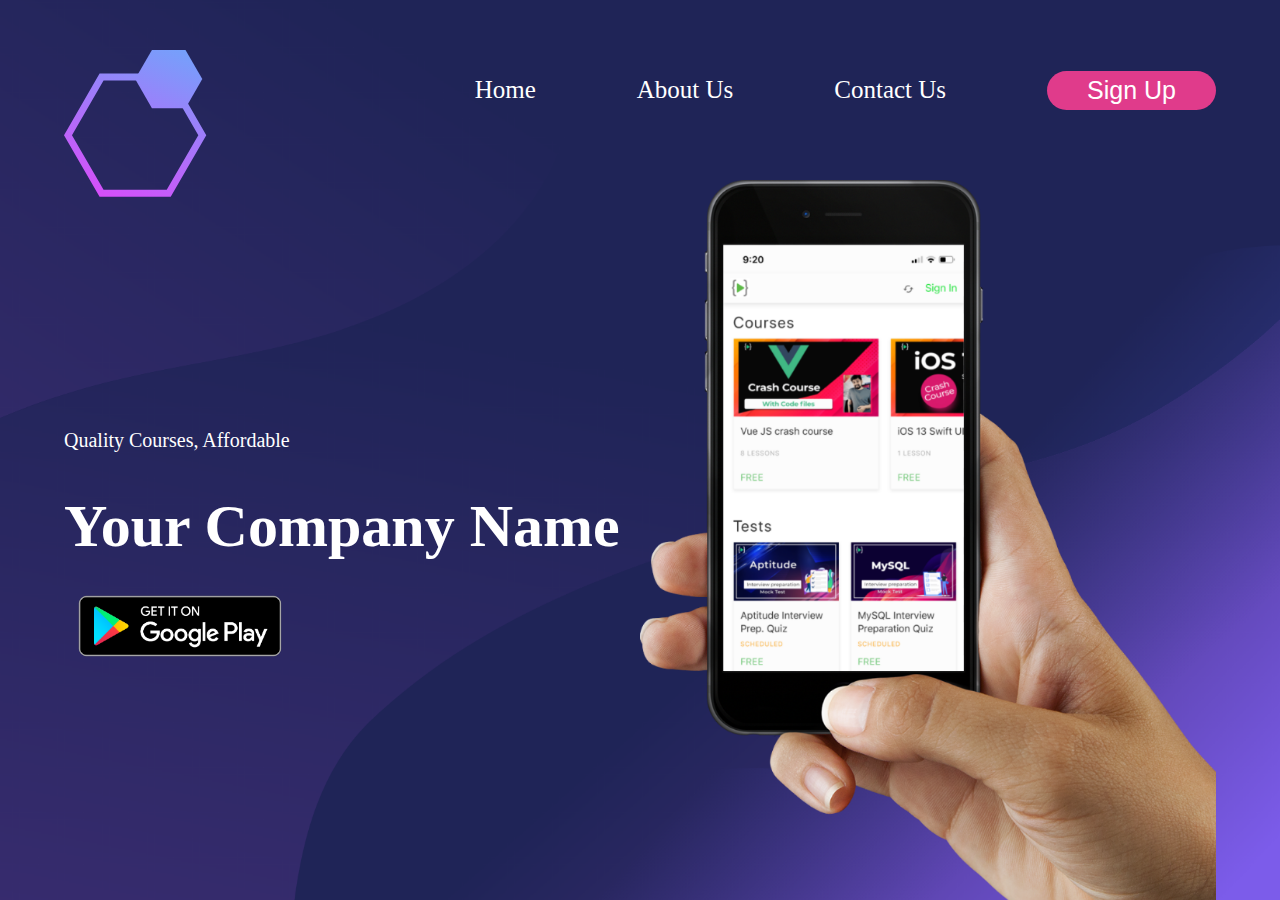
<file: CSS 2/06MobileApp/index.html>
<!DOCTYPE html>
<html lang="en">
<head>
    <meta charset="UTF-8">
    <meta http-equiv="X-UA-Compatible" content="IE=edge">
    <meta name="viewport" content="width=device-width, initial-scale=1.0">
    <title>App Landing Page</title>
    <link rel="stylesheet" href="https://cdnjs.cloudflare.com/ajax/libs/font-awesome/6.1.2/css/all.min.css" integrity="sha512-1sCRPdkRXhBV2PBLUdRb4tMg1w2YPf37qatUFeS7zlBy7jJI8Lf4VHwWfZZfpXtYSLy85pkm9GaYVYMfw5BC1A==" crossorigin="anonymous" referrerpolicy="no-referrer" />
    
    <!-- style sheet is somewhere hosted on the internet using the above link method -->

    <!-- to get the above link - go to this link:" https://cdnjs.com/libraries/font-awesome " then copy the link of the first data the paste it here. -->

    <link rel="stylesheet" href="./css/style.css">
</head>
<body>
    <!-- <h1>Hello <i class="fa-solid fa-bars"></i></h1>
    the <i> element is taken from the 'font awesome' website and the above link connects it to our page. I am using a free icon here named 'bars' -->

    <!-- Now we will see the use of navigation tag. Use of <nav> ... </nav> -->
    <nav>
        
        <div class="brand-img">
            <a href="#" class="nav-logo">
                <img src="./images/logo.png" alt="logo" class="logo">
            </a>
        </div>

        <ul class="nav-items">
            <li class="nav-item"><a href="#" class="nav-link">Home</a></li>
            <li class="nav-item"><a href="#" class="nav-link">About Us</a></li>
            <li class="nav-item"><a href="#" class="nav-link">Contact Us</a></li>
            <li class="nav-item"><button class="nav-link nav-button">Sign Up</button></li>
        </ul>
        <div class="nav-menu-icon">
            <i class="fa-solid fa-bars"></i>
        </div>
    </nav>

    <main class="container">
        <div class="col col-1">
            <p>Quality Courses, Affordable</p>
            <h1>Your Company Name</h1>
            <img src="./images/google-play-badge.png" alt="" class="google-play-img">
        </div>
        <div class="col col-2">
            <img src="./images/phone-image.png" alt="" class="phone-image">
        </div>
    </main>

</body>
</html>
</file>
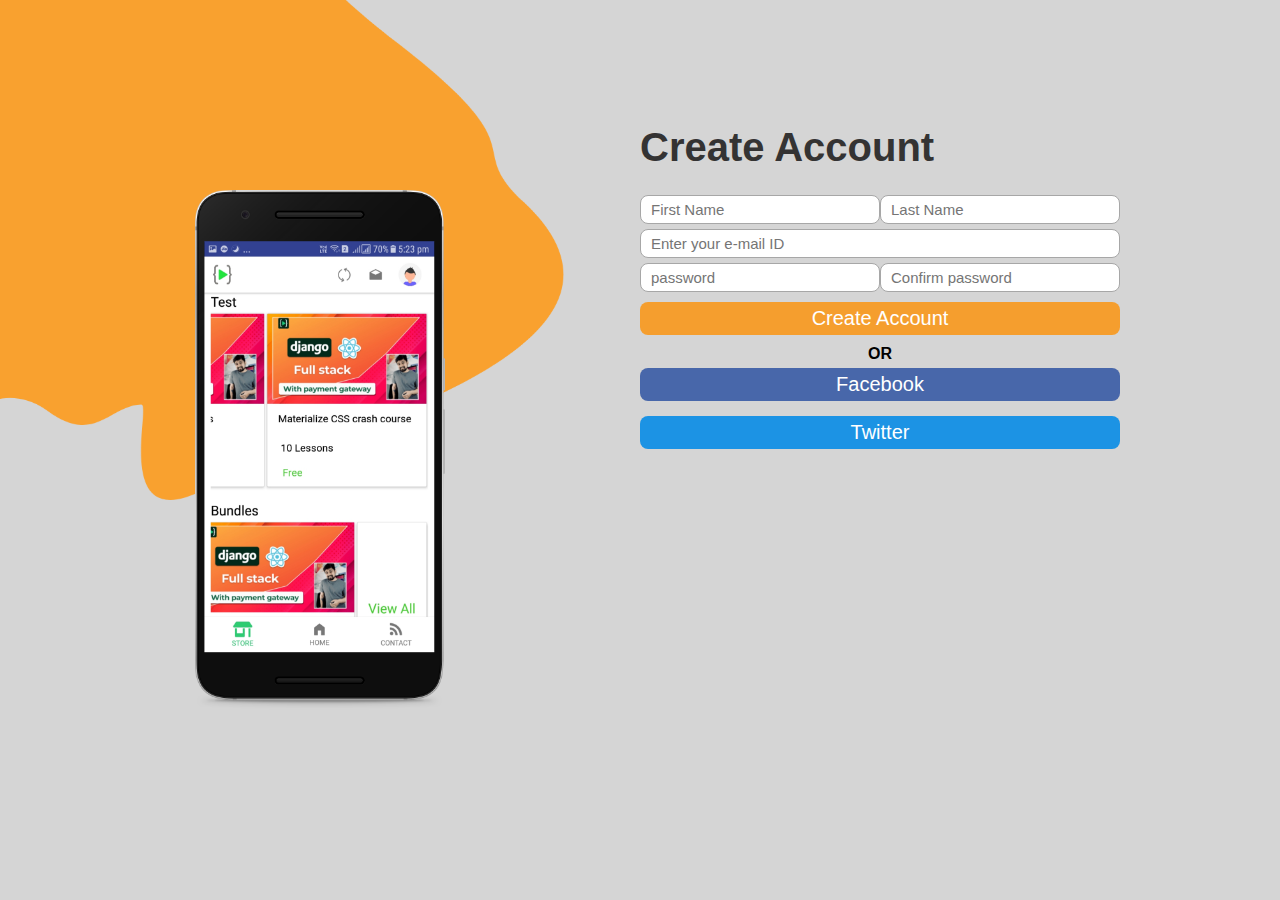
<file: CSS 2/07Registeration/index.html>
<!DOCTYPE html>
<html lang="en">
<head>
    <meta charset="UTF-8">
    <meta http-equiv="X-UA-Compatible" content="IE=edge">
    <meta name="viewport" content="width=device-width, initial-scale=1.0">
    <title>Register Page | LCO</title>
    <link rel="stylesheet" href="./css/style.css">
</head>
<body>
    <main>
        <section class="flex">
            <img src="./images/yellow-blob.png" class="image-top" alt="yellow image">
            <img src="./images/mobile.png" class="mockup" width="100px" alt="mobile">
        </section>
        <section class="flex form-section flex-column">
            <h1 class="form-header">create account</h1>
            <form action="#" method="post" class="form">
                <div class="row">
                    <input type="text" placeholder="First Name"  class="form-input">
                    <input type="text" placeholder="Last Name" class="form-input">
                </div>
                <div class="row">
                    <input type="email" placeholder="Enter your e-mail ID" class="form-input">
                </div>

                <div class="row">
                    <input type="password" placeholder="password" class="form-input">
                    <input type="text" placeholder="Confirm password" class="form-input">
                </div>

                <button class="btn btn-submit">Create Account</button>
            </form>
                <div class="flex flex-column">
                    <div class="divider">OR</div>
                    <button class="btn btn-facebook">Facebook</button>
                    <button class="btn btn-twitter">Twitter</button>
                </div>
        </section>
    </main>
</body>
</html>
</file>
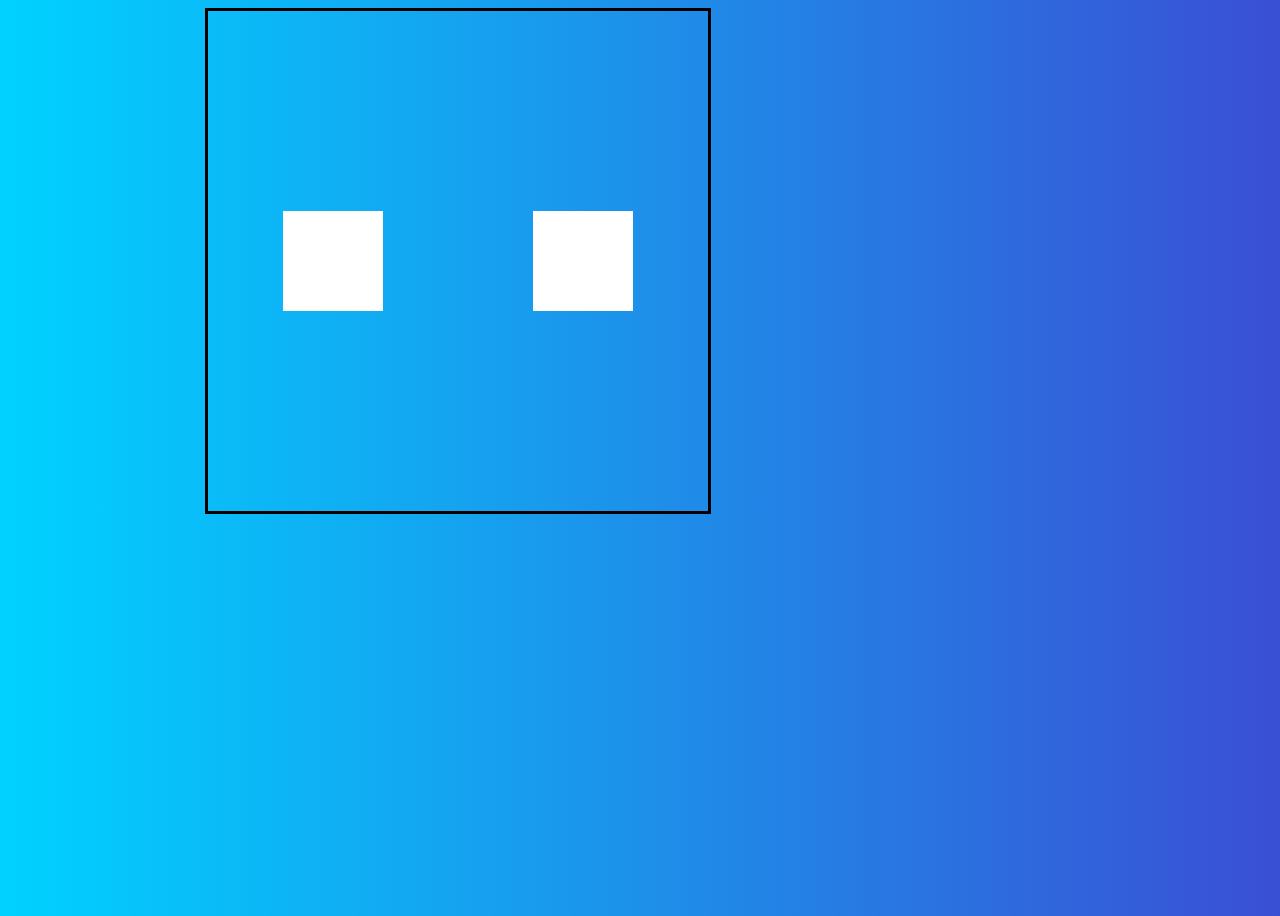
<file: CSS 2/08Animation/index.html>
<!DOCTYPE html>
<html lang="en">
<head>
    <meta charset="UTF-8">
    <meta http-equiv="X-UA-Compatible" content="IE=edge">
    <meta name="viewport" content="width=device-width, initial-scale=1.0">
    <!-- <link
    rel="stylesheet"
    href="https://cdnjs.cloudflare.com/ajax/libs/animate.css/4.1.1/animate.min.css"
  /> -->
    <link rel="stylesheet" href="./css/style.css">
    <title>Animation</title>
</head>
<body>
    <div class="container">
        <div class="wrapper">
            <div class="left"></div>
            <div class="right"></div>
        </div>
    </div>
</body>
</html>
</file>
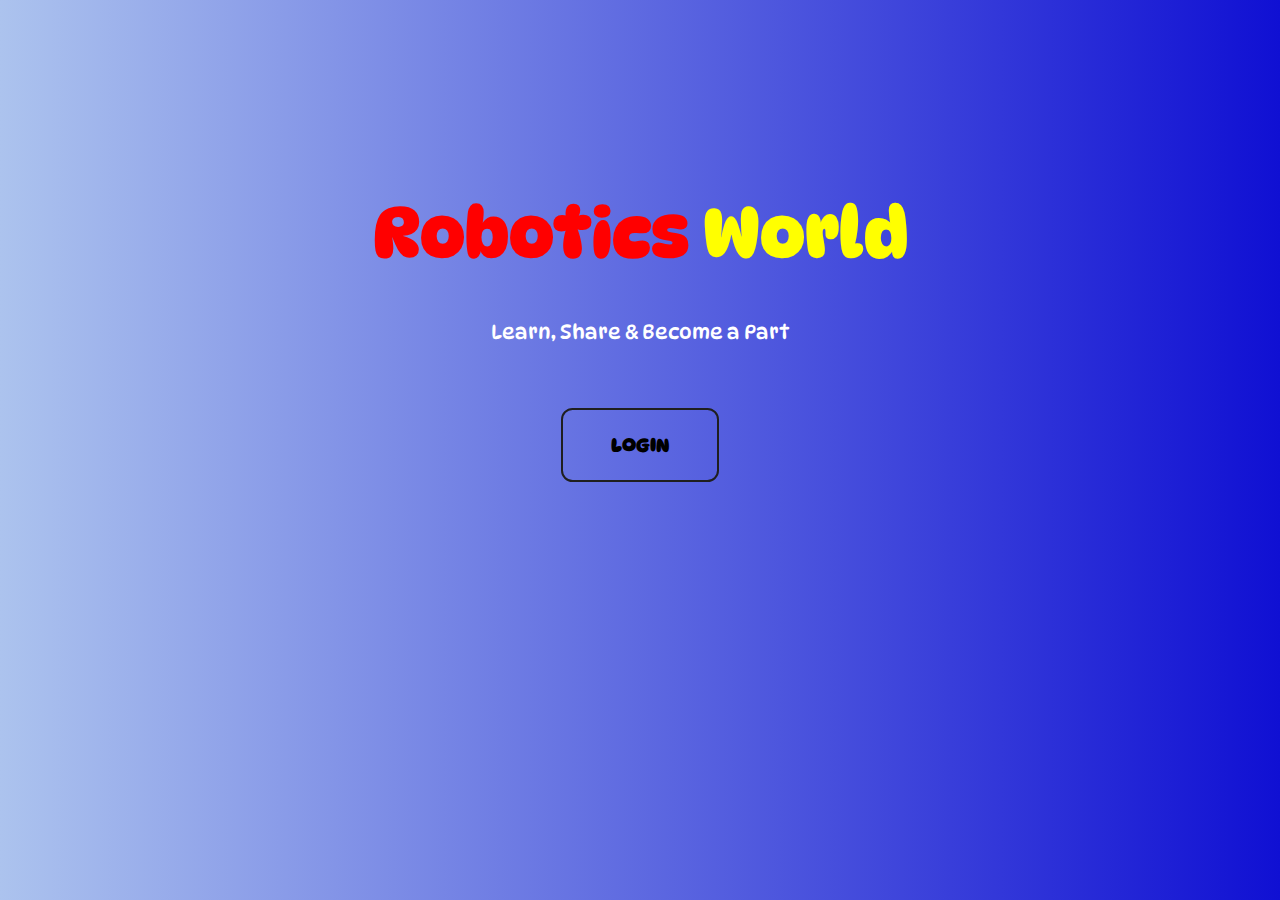
<file: CSS 2/practice 2/index.html>
<!DOCTYPE html>
<html lang="en">
<head>
    <meta charset="UTF-8">
    <meta http-equiv="X-UA-Compatible" content="IE=edge">
    <meta name="viewport" content="width=device-width, initial-scale=1.0">
    <title>Document</title>
    <link rel="stylesheet" href="css/style.css">
</head>
<body>
    <h1><span>Robotics</span> World</h1>
    <p>Learn, Share & Become a Part</p>

    <button class="btn robo">Login</button>
</body>
</html>
</file>
<file: CSS 2/06MobileApp/css/style.css>
body{
    background-image: url(../images/bg.png);
    background-position:  center;
    background-size: cover;
    height: 100vh;
    margin: 0 5%;
}
nav{
    display: flex;
    /* This will start flexbox in the navigation tags */
    flex-direction: row;
    height: 20vh;
}

.nav-link{
    text-decoration: none;
    color: #ffffff;
    font-size: 25px;
}

nav .nav-menu-icon{

display: none;
}

nav .nav-items{
    flex: 2;
    display: flex;
    justify-content: space-between;
    align-items: center;
    list-style-type: none;

}

.brand-img{
    flex: 1;
    margin: auto;
}

.nav-logo{
    display: block;
}

.brand-img{
    height: 80px;
}

/* Working on the navigation button */
.nav-button{
    background-color: #e03b8b;
    border: none;
    padding: 5px 40px;
    border-radius: 20px;
    cursor: pointer;

}

.container{
    display: flex;
    flex-direction: row;
    flex:  1;
    height: 80vh;

}

.col{
    display: flex;
    flex: 0.5;
    min-height: 100%;
}

.col-2 {
    overflow: hidden;
}

.phone-img{
    position: absolute;
    bottom: 0;
    right: 0;
    height: 80%;

}

.col-1{
    flex-direction: column;
    justify-content: center;
    align-items: flex-start;
    color: #ffffff;

}

.col-1 p {
    font-size: 20px;

}

.col-1 h1 {
    font-size: 60px;
    margin: 20px 0;

}

.google-play-img{
    height: 90px;
    cursor: pointer;
}

@media screen and (max-width: 500px) {
    /* changes being made mentioned below for when the screen width changes */
    .phone-image{
        display: none;
    }

    nav .nav-items{
        display: none;
    }

    nav .nav-menu-icon{
        display: block;
        margin: auto;
    }

    nav .nav-menu-icon i {
        color: #ffffff;
        font-size: 30px;

    } 

    .google-play-img {
        height: 50px;
    }


}
</file>
<file: CSS 2/07Registeration/css/style.css>
@import url('https://fonts.googleapis.com/css2?family=Roboto+Flex:opsz,wght@8..144,100;8..144,200;8..144,400;8..144,900&display=swap');

*{
    /* To remove from everything. Removing from the browser's default setup */
    padding: 0;
    margin: 0;
    outline: 0;
}

body{
    background-color: #d5d5d5;
    height: 100vh;
    font-family: 'Roboto', sans-serif; 
}

main{
    display: grid;
    grid-template-columns: 1fr 1fr ; /* Dividing the contents into frations using 'grid-template-columns' ; */
    position: relative;
    height: 100%;
}

.flex{
    width: 100%;
    display: flex;
    justify-content: center;
    align-items: center;

}

.image-top{
    position: absolute;
    height: 500px;
    top: 0;
    left: 0;
    z-index: -1;
}

.mockup {
    width: 250px;
}

.form{
    width: 100%;
}

.flex-column {
    flex-direction: column;
}

.form-section {
    justify-content: flex-start;
    align-items: flex-start;
    margin-top: 100px;
    width:  75%;
}

.form-section h1 {
    font-size: 40px;
    margin: 25px 0px;
    color: #343333;
    text-transform: capitalize;
} 

input {
    font-size: 15px;
    padding: 5px 10px;
    border-radius: 8px;
    border: 1px solid #a7a7a7;
    margin-bottom: 5px;
    width: 100%;
}

.row{
    display: flex;
    flex-direction: row;
    justify-content: space-between;
}

.btn {
    width: 100%;
    padding: 5px 0;
    margin: 5px;
    font-size: 20px;
    color: #ffffff;
    background-color: #f59e2e;
    border: none;
    outline: none;
    margin-bottom: 10px;
    border-radius: 8px;
    cursor: pointer;

}

.btn-submit{
    margin-left: 0px;
}

.divider{
    font-weight: 700;
}

.btn:hover{
    background-color: #343333;
}

.btn-facebook{
    background-color: #4867AA;
}

.btn-twitter{
    background-color: #1C93E4;
}


@media screen and  (max-width: 500px){
    
    .image-top{
        width: 50%;
    }
    .mockup{
       display: none;
            }

    .flex{
        
        flex-direction: column;
        margin: 10px 20px;
    }

    .row{
        flex-direction: column;
        font-size: 15px;
    }
    .btn{
        margin-top: 5px;
        align-items: center;
        font-size: 15px;
    }

    main {
        grid-template-columns: 1fr;
    }
     .btn-submit{
        margin-left: 20px;
     }
     .form-input{
        margin-left: 10px;
        align-items: center;
     }
}

@media screen and  (max-width: 350px){
    

    .image-top{
        width: 50%;
    }
    .mockup{
        display: none;
            }

    .flex{
        font-size: 10px;
        flex-direction: column;
        margin: 10px 20px;
    }
    .row{
        flex-direction: column;
    }
    .btn{
        margin-top: 5px;
    }
    main {
        grid-template-columns: 1fr;
    }

}
</file>
<file: CSS 2/08Animation/css/style.css>
body {
    background: linear-gradient(90deg, #00d2ff 0%, #3a4fd5 100%);
    color: #ffffff;
}

.container{
    height: 100vh;
    width: 100vh;
    }

.wrapper{
    margin: 0px auto;
    height: 500px;
    width: 500px;
    display: flex;
    justify-content: space-around;
    align-items: center;
    border: 3px solid black;
}

.left,
.right{
    height: 100px;
    width: 100px;
    background-color: #ffffff;

    /* animation: bounce 3s infinite;   */
    animation: pump 1.5s linear infinite;
}

@keyframes pump {
    0%,
    100%{
        transform: scale(0);
    }
    50%{
        transform: scale(1);
    }
}
</file>
<file: CSS 2/practice 2/css/style.css>
@import url('https://fonts.googleapis.com/css2?family=DynaPuff:wght@700&display=swap');
@import url('https://fonts.googleapis.com/css2?family=DynaPuff:wght@400;700&display=swap');
/* importing the fonts from 'Google Fonts' */

/* we can use box-shadow and transition in designing - using 'mdn' at the end of each search will help get the understading of the syntax and its usage */

body{
    background: linear-gradient(90deg, #acc3ee 0%, #1010d3 100%); /* linear-gradient Usage */
    color: #ffffff;
}

h1{
    font-size: 70px;    
    text-align: center;
    margin-top: 15%;
    color: yellow;
    font-family: "DynaPuff" ;
}
span{
    color: red;
}

p{
    font-size: 20px;
    text-align: center; 
    font-family: "DynaPuff";    
    font-weight: 400;
    margin-top: 2%;
}

/* Buttons */

button{
    margin: auto;
    margin-top: 5%;
    display: block; /* changed the button from inline to block - i.e, it will behave like a div */
}

.btn{
    background-color: transparent;
    border: 2px solid #1f1f1f;
    border-radius: 0.6em;
    font-size: 1.2rem;
    padding: 1.2em 2.5em;
    cursor: grab; /* this changes the cursor at the button, identifiable */
    text-align: center;
    text-transform: uppercase ;
    font-family: "DynaPuff";
    font-weight: 900;
}

.btn:hover{
    /* when the cursor hovers over the 'btn' */
    color: #ffffff;
    outline: 0;
}

.robo{
    transition: box-shadow 300ms ease-in-out, color 300ms ease-in-out;
}

.robo:hover{
    box-shadow: 0 0 40px 40px #1f1f1f inset;
    /* only when in this place 'box-shadow' is defined does it take effect as used in the above mention */
}

/* This part is for the media to arrange */
@media screen and (max-width: 800px){
    
    body{
        background: orange;

    }
    h1{
        font-size: 40px;
        color: #1010d3;
    }
    span{
        font-size: 40px;
    }
    p{
        font-size: 10px;
    }

}

@media screen and (max-width: 600px) and (min-width: 400px) {
    body{
        background: crimson;
    }    
    h1{
        font-size: 40px;
    }
    span{
        font-size: 40px;
        color: #ffffff;
    }
    p{
        font-size: 10px;
    }
}

/* with the use of @media screen and .... we are able to control the screen-change web view  */
</file>
